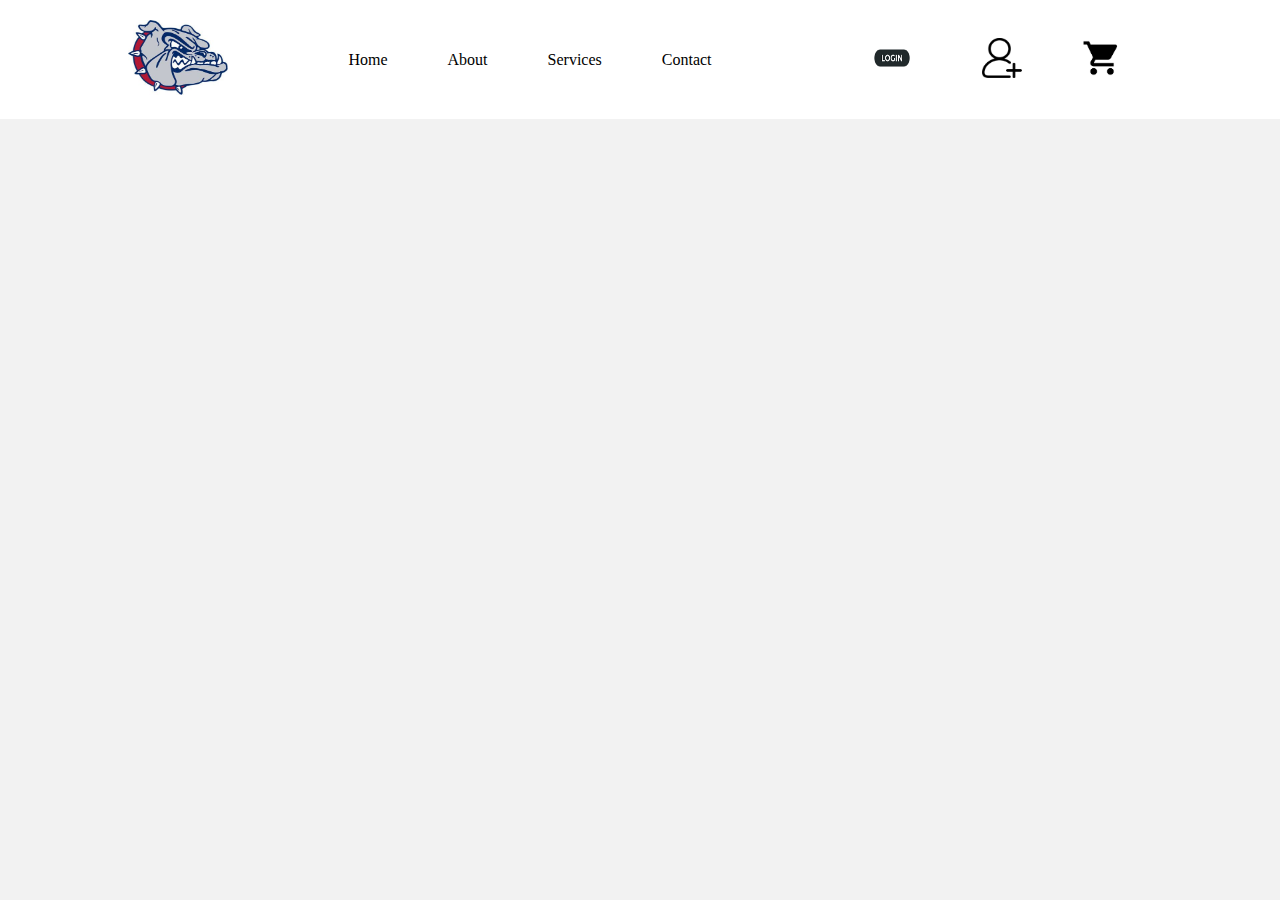
<file: docs/index.html>
<!DOCTYPE html>
<html lang="en">
<head>
    <meta charset="UTF-8">
    <meta http-equiv="X-UA-Compatible" content="IE=edge">
    <meta name="viewport" content="width=device-width, initial-scale=1.0">
    <title>Landing Page</title>

    <link rel="stylesheet" type="text/css" href="css/styleSheet.css">
    <link rel="shortcut icon" href="images/favicon.png">
</head>
<body>
    <nav class="navbar">
        <a href="#" class="logo"><img src="images/logo.jpeg" alt="logo" width="100px" height="75px"></a>

        <ul class="navbar__menu">
            <li><a href="#" class="active">Home</a></li>
            <li><a href="#">About</a></li>
            <li><a href="#">Services</a></li>
            <li><a href="#">Contact</a></li>
        </ul>

        <div class="right-elements">
            <a href="login.html" class="login"><img src="images/login.png" alt="login to account" width="60px" height="60px"></a>
            <a href="register.html" class="register"><img src="images/create_account.png" alt="register account" width="40px" height="40px"></a>
            <a href="cart.html" class="cart"><img src="images/cart.png" alt="cart" width="40px" height="40px"></a>
        </div>
    </nav>
</body>
</html>
</file>
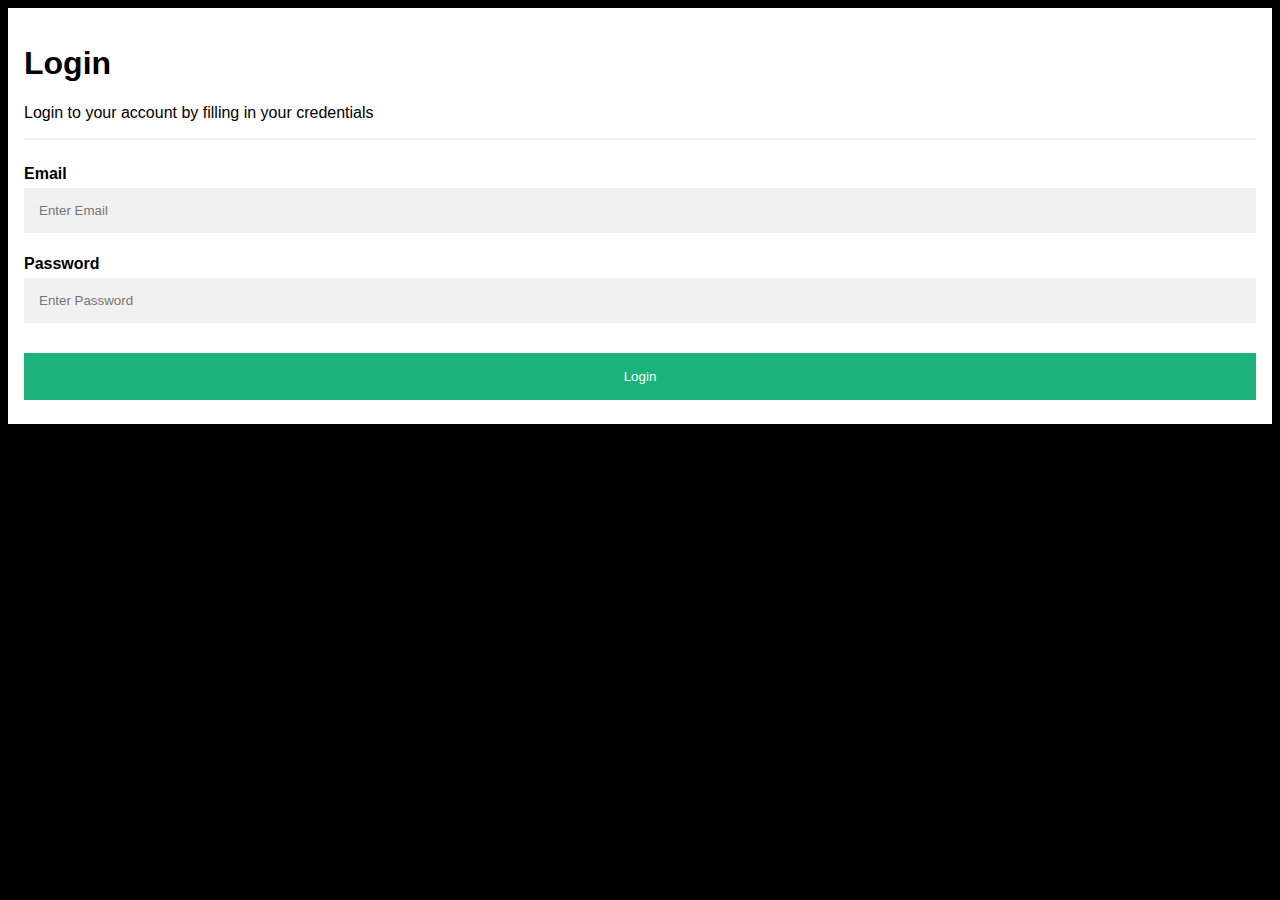
<file: docs/login.html>
<!DOCTYPE html>
<html>
<head>
<meta name="viewport" content="width=device-width, initial-scale=1">
<style>
body {
  font-family: Arial, Helvetica, sans-serif;
  background-color: black;
}

* {
  box-sizing: border-box;
}

/* Add padding to containers */
.container {
  padding: 16px;
  background-color: white;
}

/* Full-width input fields */
input[type=text], input[type=password] {
  width: 100%;
  padding: 15px;
  margin: 5px 0 22px 0;
  display: inline-block;
  border: none;
  background: #f1f1f1;
}

input[type=text]:focus, input[type=password]:focus {
  background-color: #ddd;
  outline: none;
}

/* Overwrite default styles of hr */
hr {
  border: 1px solid #f1f1f1;
  margin-bottom: 25px;
}

/* Set a style for the submit button */
.registerbtn {
  background-color: #04AA6D;
  color: white;
  padding: 16px 20px;
  margin: 8px 0;
  border: none;
  cursor: pointer;
  width: 100%;
  opacity: 0.9;
}

.registerbtn:hover {
  opacity: 1;
}

/* Add a blue text color to links */
a {
  color: dodgerblue;
}

/* Set a grey background color and center the text of the "sign in" section */
.signin {
  background-color: #f1f1f1;
  text-align: center;
}
</style>
<script>
    function submitForm(){
        if(document.getElementById("email").value != "" && document.getElementById("psw").value != ""){
            alert("You were successfully signed in!");
            window.location.replace("index.html");
            }
        else{
            alert("Empty Email or Password!");
            window.location.replace("login.html");
        }
        }
</script>
</head>
<body>

  <div class="container">
    <h1>Login</h1>
    <p>Login to your account by filling in your credentials</p>
    <hr>

    <label for="email"><b>Email</b></label>
    <input type="text" placeholder="Enter Email" name="email" id="email" required>

    <label for="psw"><b>Password</b></label>
    <input type="password" placeholder="Enter Password" name="psw" id="psw" required>

    <button onclick="submitForm()" class="registerbtn">Login</button>
  </div>

</body>
</html>
</file>
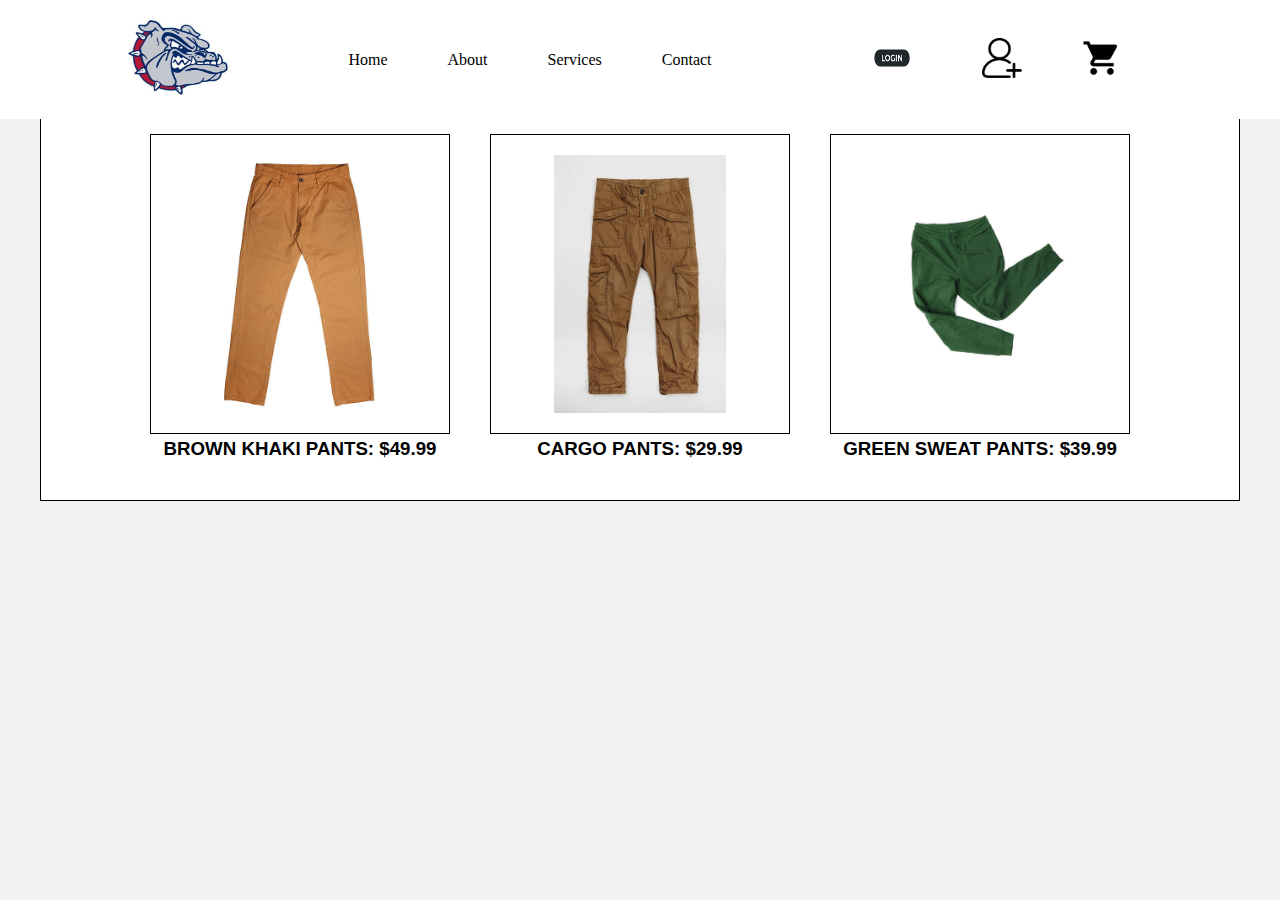
<file: docs/pants.html>
<!DOCTYPE html>
<html lang="en">
<head>
    <meta charset="UTF-8">
    <meta http-equiv="X-UA-Compatible" content="IE=edge">
    <meta name="viewport" content="width=device-width, initial-scale=1.0">
    <title>Landing Page</title>

    <link rel="stylesheet" type="text/css" href="css/styleSheet.css">
    <link rel="shortcut icon" href="images/favicon.png">
</head>
<body>
    <nav class="navbar">
        <a href="#" class="logo"><img src="images/logo.jpeg" alt="logo" width="100px" height="75px"></a>

        <ul class="navbar__menu">
            <li><a href="index.html" class="active">Home</a></li>
            <li><a href="#">About</a></li>
            <li><a href="#">Services</a></li>
            <li><a href="#">Contact</a></li>
        </ul>

        <div class="right-elements">
            <a href="login.html" class="login"><img src="images/login.png" alt="login to account" width="60px" height="60px"></a>
            <a href="register.html" class="register"><img src="images/create_account.png" alt="register account" width="40px" height="40px"></a>
            <a href="cart.html" class="cart"><img src="images/cart.png" alt="cart" width="40px" height="40px"></a>
        </div>
    </nav>

    <section id="categories">
        <h2>Categories</h2>
        <div class="categories-container">
            <a class="category-box"><img src="images/brown_stock_pants.jpeg" alt="category shoes">
                <h3>Brown khaki Pants: $49.99</h3>
            </a>
            <a class="category-box"><img src="images/cargo_pants.jpeg" alt="category pants" width="300px" height="300px">
                <h3>Cargo Pants: $29.99</h3>
            </a>
            <a  class="category-box"><img src="images/green_sweat_pants.jpeg" alt="category shirt" width="300px" height="300px">
                <h3>Green Sweat Pants: $39.99</h3>
            </a>
    </section>
</body>
</html>
</file>
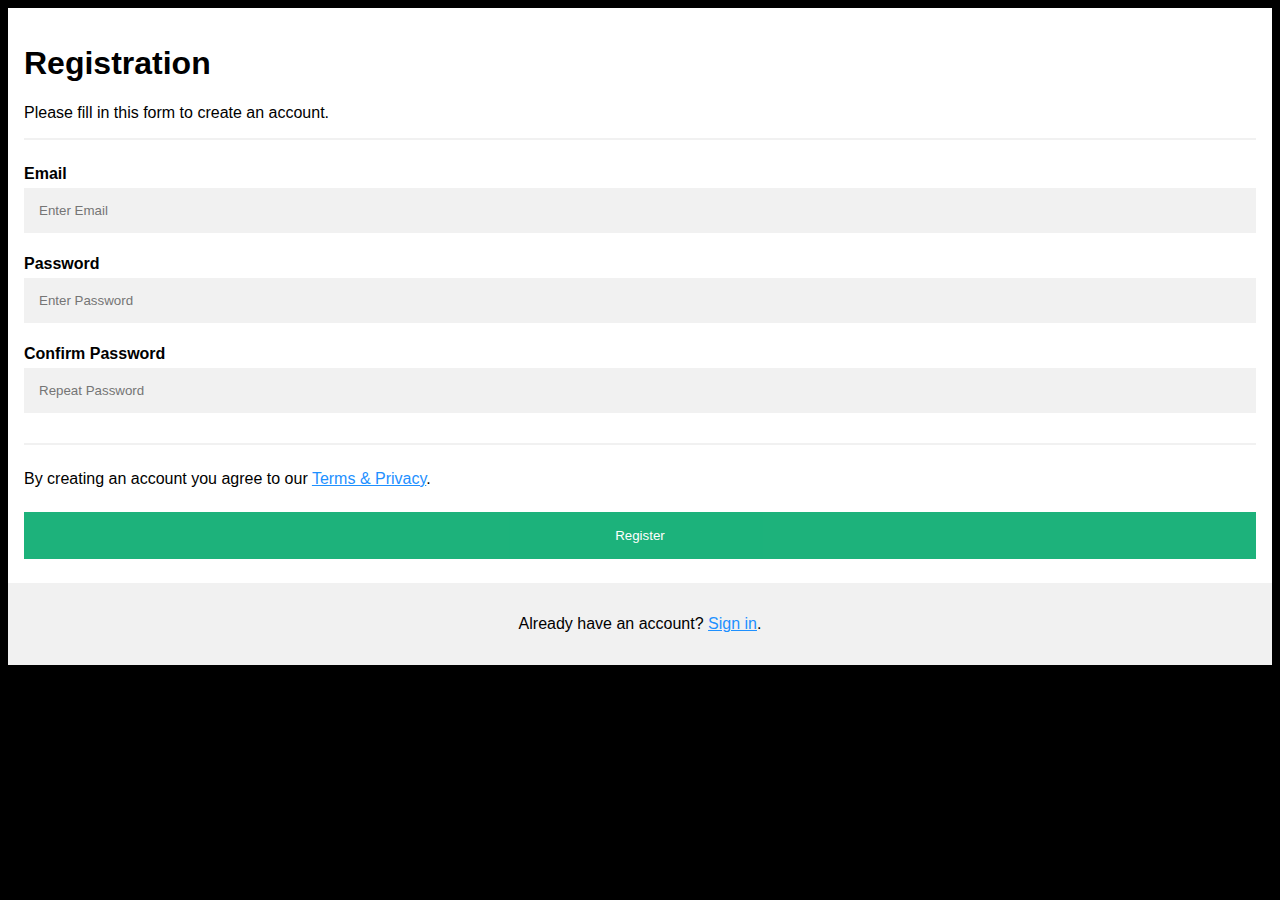
<file: docs/register.html>
<!DOCTYPE html>
<html>
<head>
<meta name="viewport" content="width=device-width, initial-scale=1">
<style>
body {
  font-family: Arial, Helvetica, sans-serif;
  background-color: black;
}

* {
  box-sizing: border-box;
}

/* Add padding to containers */
.container {
  padding: 16px;
  background-color: white;
}

/* Full-width input fields */
input[type=text], input[type=password] {
  width: 100%;
  padding: 15px;
  margin: 5px 0 22px 0;
  display: inline-block;
  border: none;
  background: #f1f1f1;
}

input[type=text]:focus, input[type=password]:focus {
  background-color: #ddd;
  outline: none;
}

/* Overwrite default styles of hr */
hr {
  border: 1px solid #f1f1f1;
  margin-bottom: 25px;
}

/* Set a style for the submit button */
.registerbtn {
  background-color: #04AA6D;
  color: white;
  padding: 16px 20px;
  margin: 8px 0;
  border: none;
  cursor: pointer;
  width: 100%;
  opacity: 0.9;
}

.registerbtn:hover {
  opacity: 1;
}

/* Add a blue text color to links */
a {
  color: dodgerblue;
}

/* Set a grey background color and center the text of the "sign in" section */
.signin {
  background-color: #f1f1f1;
  text-align: center;
}
</style>
<script>
    function submitForm(){
        if(document.getElementById("psw").value == document.getElementById("psw-repeat").value && document.getElementById("email").value != "" && document.getElementById("psw").value != "" && document.getElementById("psw-repeat").value != ""){
            alert("Your Discount Code Is: NEW20");
            window.location.replace("index.html");
            }
        else{
            alert("Empty Email/Passwords or Passwords Do Not Match");
            window.location.replace("register.html");
        }
        }
</script>
</head>
<body>

  <div class="container">
    <h1>Registration</h1>
    <p>Please fill in this form to create an account.</p>
    <hr>

    <label for="email"><b>Email</b></label>
    <input type="text" placeholder="Enter Email" name="email" id="email" required>

    <label for="psw"><b>Password</b></label>
    <input type="password" placeholder="Enter Password" name="psw" id="psw" required>

    <label for="psw-repeat"><b>Confirm Password</b></label>
    <input type="password" placeholder="Repeat Password" name="psw-repeat" id="psw-repeat" required>
    <hr>
    <p>By creating an account you agree to our <a href="#">Terms & Privacy</a>.</p>

    <button onclick="submitForm()" class="registerbtn">Register</button>
  </div>
  
  <div class="container signin">
    <p>Already have an account? <a href="login.html">Sign in</a>.</p>
  </div>

</body>
</html>
</file>
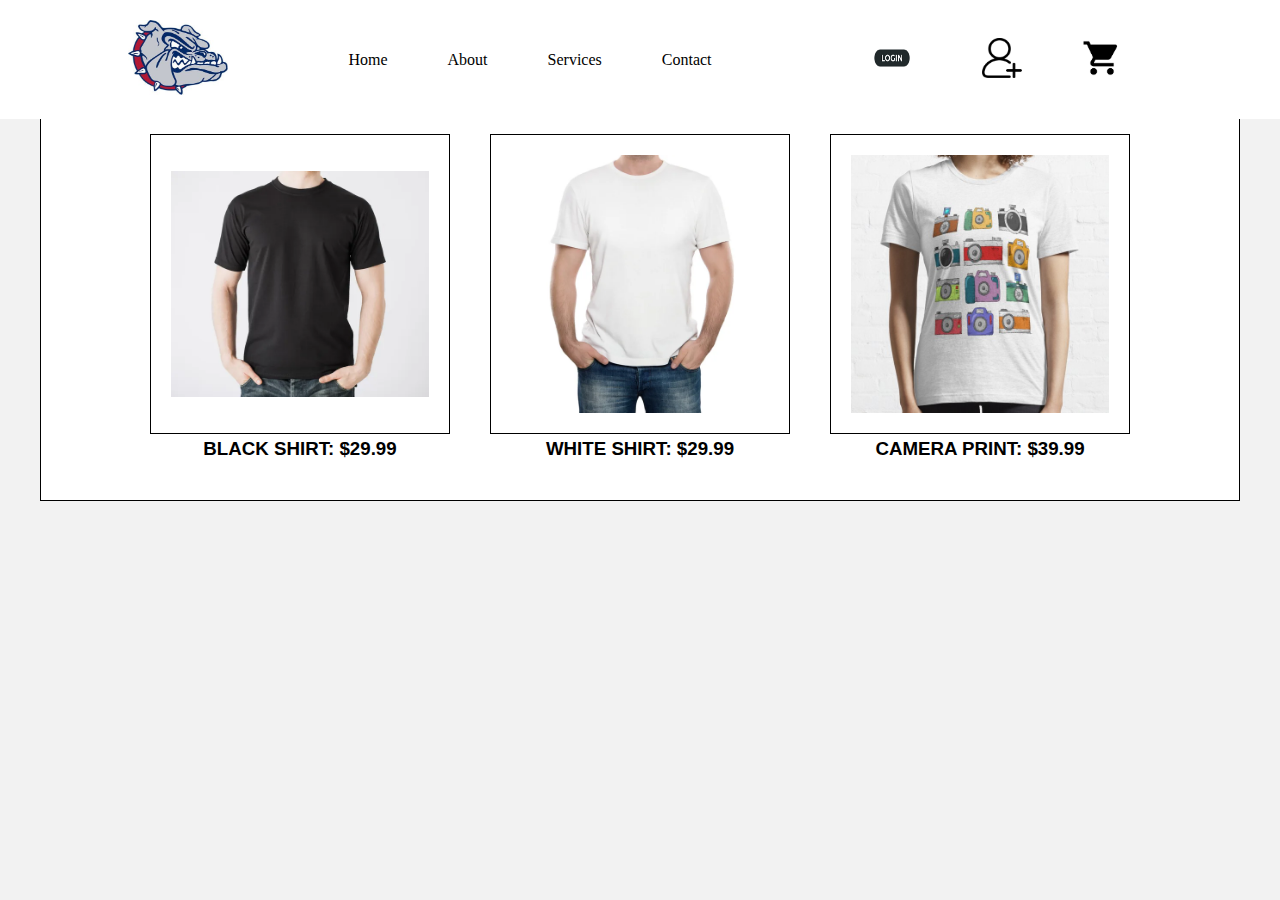
<file: docs/shirt.html>
<!DOCTYPE html>
<html lang="en">
<head>
    <meta charset="UTF-8">
    <meta http-equiv="X-UA-Compatible" content="IE=edge">
    <meta name="viewport" content="width=device-width, initial-scale=1.0">
    <title>Landing Page</title>

    <link rel="stylesheet" type="text/css" href="css/styleSheet.css">
    <link rel="shortcut icon" href="images/favicon.png">
</head>
<body>
    <nav class="navbar">
        <a href="#" class="logo"><img src="images/logo.jpeg" alt="logo" width="100px" height="75px"></a>

        <ul class="navbar__menu">
            <li><a href="index.html" class="active">Home</a></li>
            <li><a href="#">About</a></li>
            <li><a href="#">Services</a></li>
            <li><a href="#">Contact</a></li>
        </ul>

        <div class="right-elements">
            <a href="login.html" class="login"><img src="images/login.png" alt="login to account" width="60px" height="60px"></a>
            <a href="register.html" class="register"><img src="images/create_account.png" alt="register account" width="40px" height="40px"></a>
            <a href="cart.html" class="cart"><img src="images/cart.png" alt="cart" width="40px" height="40px"></a>
        </div>
    </nav>

    <section id="categories">
        <h2>Categories</h2>
        <div class="categories-container">
            <a class="category-box"><img src="images/stock_black_shirt.jpeg" alt="category shoes">
                <h3>Black shirt: $29.99</h3>
            </a>
            <a class="category-box"><img src="images/stock_white_shirt.jpeg" alt="category pants" width="300px" height="300px">
                <h3>White shirt: $29.99</h3>
            </a>
            <a  class="category-box"><img src="images/camera_shirt.jpeg" alt="category shirt" width="300px" height="300px">
                <h3>Camera Print: $39.99</h3>
            </a>
    </section>
</body>
</html>
</file>
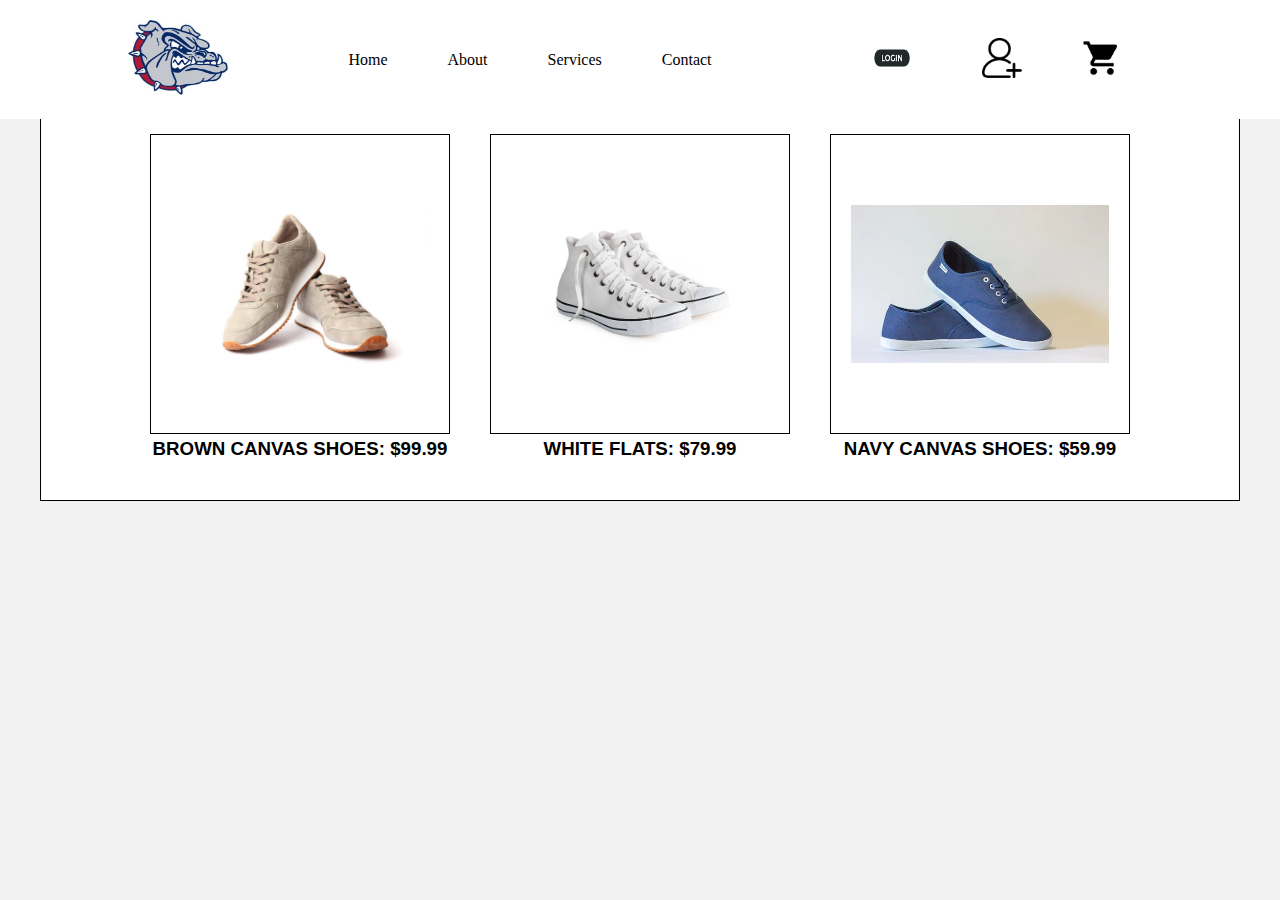
<file: docs/shoes.html>
<!DOCTYPE html>
<html lang="en">
<head>
    <meta charset="UTF-8">
    <meta http-equiv="X-UA-Compatible" content="IE=edge">
    <meta name="viewport" content="width=device-width, initial-scale=1.0">
    <title>Landing Page</title>

    <link rel="stylesheet" type="text/css" href="css/styleSheet.css">
    <link rel="shortcut icon" href="images/favicon.png">
</head>
<body>
    <nav class="navbar">
        <a href="#" class="logo"><img src="images/logo.jpeg" alt="logo" width="100px" height="75px"></a>

        <ul class="navbar__menu">
            <li><a href="index.html" class="active">Home</a></li>
            <li><a href="#">About</a></li>
            <li><a href="#">Services</a></li>
            <li><a href="#">Contact</a></li>
        </ul>

        <div class="right-elements">
            <a href="login.html" class="login"><img src="images/login.png" alt="login to account" width="60px" height="60px"></a>
            <a href="register.html" class="register"><img src="images/create_account.png" alt="register account" width="40px" height="40px"></a>
            <a href="cart.html" class="cart"><img src="images/cart.png" alt="cart" width="40px" height="40px"></a>
        </div>
    </nav>

    <section id="categories">
        <h2>Categories</h2>
        <div class="categories-container">
            <a class="category-box"><img src="images/brown_shoes.jpeg" alt="category shoes">
                <h3>Brown Canvas Shoes: $99.99</h3>
            </a>
            <a class="category-box"><img src="images/white_shoes.jpeg" alt="category pants" width="300px" height="300px">
                <h3>White Flats: $79.99</h3>
            </a>
            <a  class="category-box"><img src="images/navy_shoes.webp" alt="category shirt" width="300px" height="300px">
                <h3>Navy Canvas Shoes: $59.99</h3>
            </a>
    </section>
</body>
</html>
</file>
<file: docs/css/styleSheet.css>
*{
    margin: 0px;
    padding: 0px;
    font-family: Georgia, 'Times New Roman', Times, serif;
    box-sizing: border-box;
}

body{
    background-color: #f2f2f2;
    margin: 0px;
    padding: 0px;
    font-family: Georgia, 'Times New Roman', Times, serif;
}

ul{
    list-style-type: none;
}

a{
    text-decoration: none;
    color: #000;
}

.navbar{
    background-color: #fff;
    display: flex;
    justify-content: space-between;
    align-items: center;
    padding: 20px 10%;
    margin: auto;
    position:fixed;
    left: 0px;
    top: 0px;
    width: 100%;
    z-index: 100;
    
}

.navbar__menu{
    display: flex;
}

.navbar__menu li a{
    margin: 0px 10px;
    padding: 5px 20px;
    color: #000;
    opacity: 1;
    transition: all ease 0.5s;
}


.navbar__menu li a:hover{
    opacity: 0.4;
    transition: all ease 0.5s;
}

.right-elements{
    display: flex;
    justify-content: center;
    align-items: center;
}

.right-elements a{
    margin: 0px 10px;
    padding: 5px 20px;
}
.right-elements a:hover{
    color: #000;
    opacity: 0.4;
    transition: all ease 0.5s;
}

#main{
    background-color: #fff;
    min-height: 100vh;
    display: flex;
    justify-content: center;
    align-items: center;
    margin-top: 30px;
}

.main-container{
    display: flex;
    justify-content: space-between;
    align-items: center;
    width: 80%;
    margin: 50px auto;
}

.main-image img{
    width: 100%;
    height: 100%;
    object-position: center;
    object-fit: contain;
}


.main-intro p{
    color: black;
    margin: 20px 0px;
}

.main-intro a{
    padding: 10px 20px;
    background-color: blue;
    color: #fff;
    font-weight: 600;
    border-radius: 5px;
    transition: all ease 0.5s;
}

.main-intro a:hover{
    background-color: red;
    transition: all ease 0.5s;
}

#categories{
    display: flex;
    justify-content: center;
    align-items: center;
    margin: 20px 0px 50px 0px;
    flex-direction: column;
}

#categories h2{
    font-weight: 500;
    padding: 2px 20px;
    text-transform: uppercase;
    letter-spacing: 1px;
    margin: 20px 0px;
    border: 1px solid;
}

.categories-container{
    display:flex;
    margin: auto;
    width: 1200px;
    justify-content: center;
    align-items: center;
    padding: 20px;
    border: 1px solid black;
    background-color: #fff;
}

.categories-container h3{
    justify-content: center;
    align-items: center;
}

.category-box{
    position: relative;
    padding: 20px;
}

.category-box img{
    width:300px;
    height:300px;
    object-fit: contain;
    object-position: center;
    padding: 20px;
    overflow: hidden;
    border: 1px solid black;
    transition: all ease 0.5s;
}

.category-box h3{
    text-align: center;
    display: flex;
    justify-content: center;
    align-items: center;
    font-family: 'Gill Sans', 'Gill Sans MT', Calibri, 'Trebuchet MS', sans-serif;
    text-transform: uppercase;
}

.category-box:hover img{
    transform: scale(1.01);
    transition: all ease 0.5s;
    box-shadow: #000 0px 0px 10px;
}
</file>
